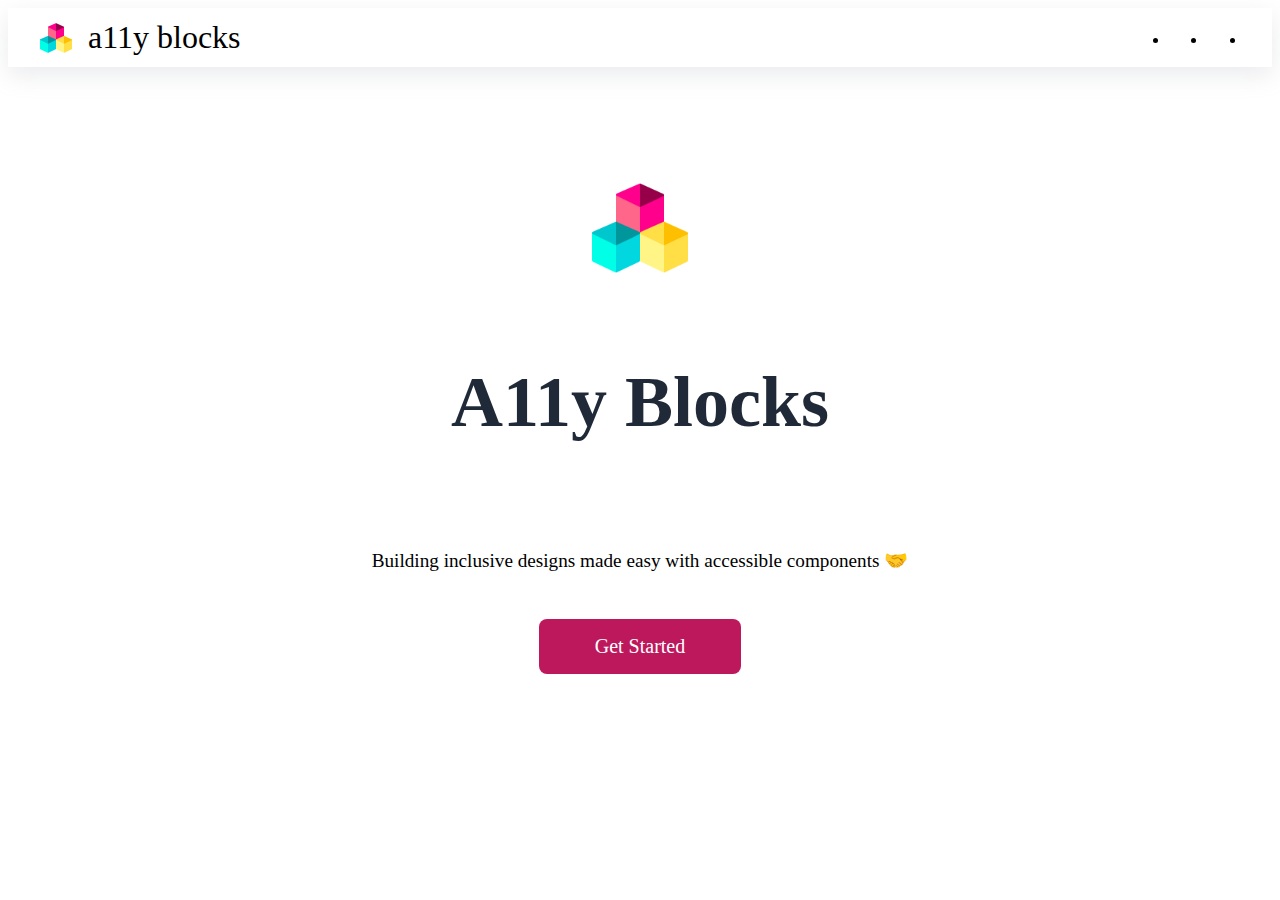
<file: index.html>
<!DOCTYPE html>
<html lang="en">

<head>
    <meta charset="UTF-8" />
    <meta http-equiv="X-UA-Compatible" content="IE=edge" />
    <meta name="viewport" content="width=device-width, initial-scale=1.0" />
    <link rel="icon" type="image/x-icon" href="./intersection.ico" />
    <title>A11y Blocks</title>
    <link rel="stylesheet" href="./components/css/style.css" />
    <link rel="icon" href="./assets/favicon.ico" type="image/x-icon" />
    <link rel="icon" type="image/png" sizes="32x32" href="./assets/favicon-32x32.png">
    <link rel="icon" type="image/png" sizes="16x16" href="./assets/favicon-16x16.png">
</head>

<body>

    <header class="header">
        <div class="header-info-wrapper">
            <div class="logo">
                <img src="./assets/logo.png" alt="" class="logo-img">
                <span class="logo-title">a11y blocks</span>
            </div>

            <nav>
                <ul class="navigation list-style-none list-inline">
                    <li><a href="https://github.com/siddhigate" class="nav-link" target="_blank"> <i
                                class="fab fa-github"></i>
                        </a></li>
                    <li><a href="https://twitter.com/SiddhiGate" class="nav-link" target="_blank"> <i
                                class="fab fa-twitter"></i>
                        </a></li>
                    <li><a href="https://www.linkedin.com/in/siddhigate/" class="nav-link" target="_blank"> <i
                                class="fab fa-linkedin"></i> </a></li>
                </ul>
            </nav>
        </div>
    </header>

    <main class="main">
        <div class="main-info">
            <h1 class="h1">
                A11y Blocks
            </h1>
            <p class="desc">
                Building inclusive designs made easy with accessible components 🤝
            </p>
            <a href="./components/tabs/" class="main-cta">
                Get Started
            </a>
            <img src="./assets/logo.png" alt=""/>
        </div>
    </main>
</body>

</html>
</file>
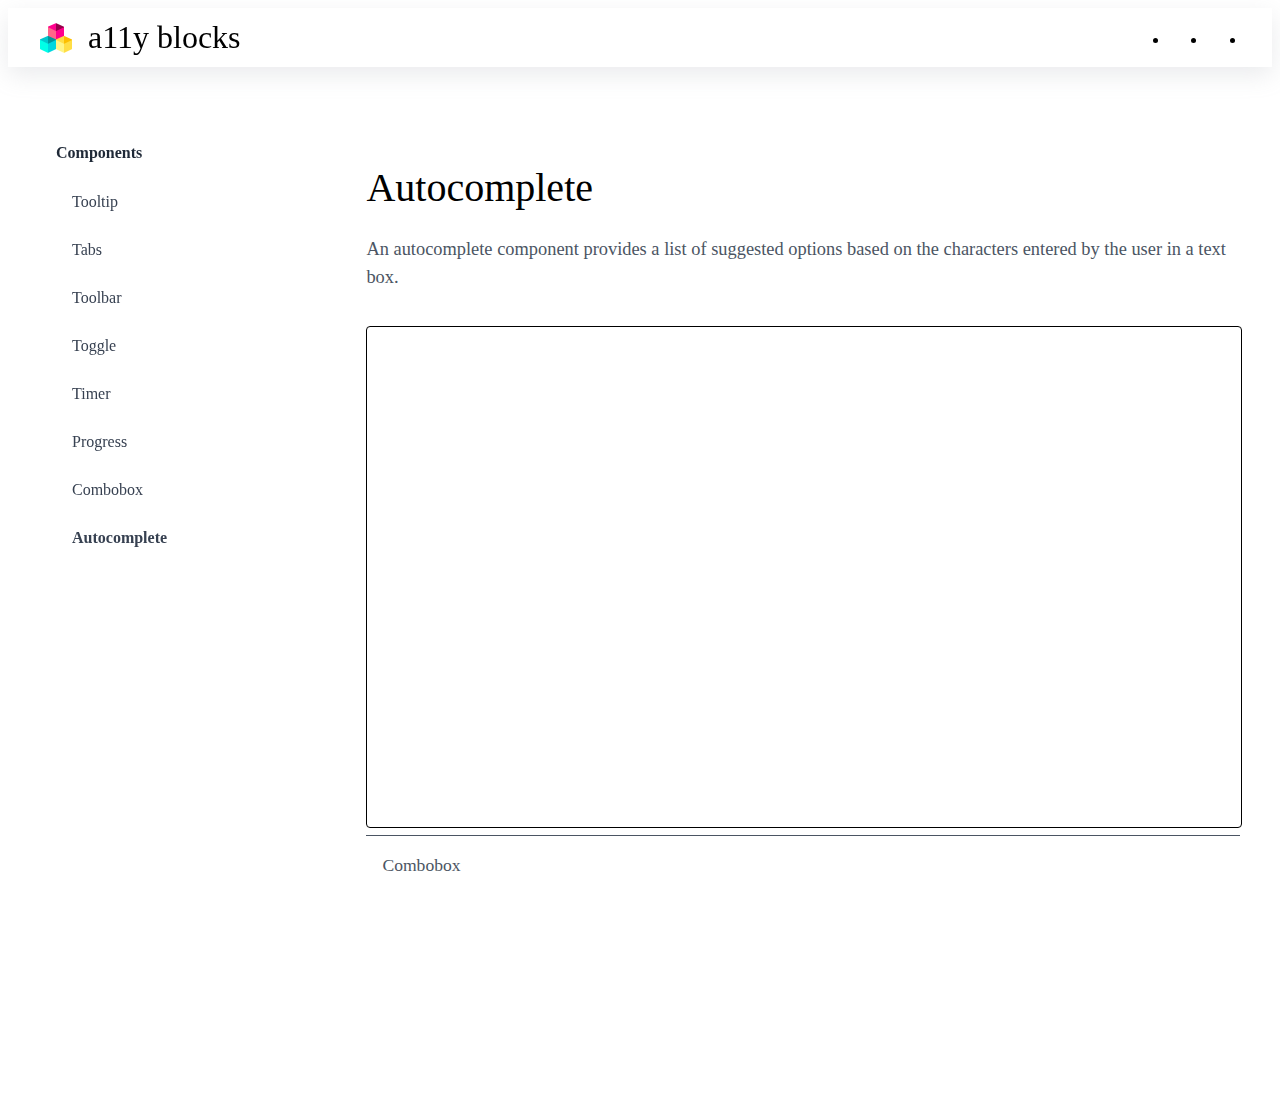
<file: components/autocomplete/index.html>
<!DOCTYPE html>
<html lang="en">

<head>
    <meta charset="UTF-8">
    <meta http-equiv="X-UA-Compatible" content="IE=edge">
    <meta name="viewport" content="width=device-width, initial-scale=1.0">
    <title>A11y Blocks - Tooltip</title>
    <link rel="stylesheet" href="../css/style.css">
    <link rel="icon" href="../../assets/favicon.ico" type="image/x-icon" />
</head>

<body>
    <a href="#main" class="skip-link">Skip to main content</a>
    <header class="header">
        <div class="header-info-wrapper">

            <div class="logo">
                <button class="sidebar-toggle" aria-controls="primary-navigation">
                    <span class="sr-only" aria-expanded="false">Components</span>
                </button>
                <img src="../../assets/logo.png" alt="" class="logo-img">
                <span class="logo-title">a11y blocks</span>
            </div>

            <nav>
                <ul class="navigation list-style-none list-inline">
                    <li><a href="https://github.com/siddhigate" class="nav-link" target="_blank"> <i
                                class="fab fa-github"></i>
                        </a></li>
                    <li><a href="https://twitter.com/SiddhiGate" class="nav-link" target="_blank"> <i
                                class="fab fa-twitter"></i>
                        </a></li>
                    <li><a href="https://www.linkedin.com/in/siddhigate/" class="nav-link" target="_blank"> <i
                                class="fab fa-linkedin"></i> </a></li>
                </ul>
            </nav>
        </div>
    </header>


    <div class="docs-container">
        <div id="components-navigation" class="sidebar" data-visible="false">
            <div class="sidebar-list-sub">
                <div class="list-heading">Components</div>
                <ul class="list">
                    <a href="../tooltip/" class="link">
                        <li class="list-item">Tooltip </li>
                    </a>
                    <a href="../tabs/" class="link">
                        <li class="list-item">Tabs </li>
                    </a>
                    <a href="../toolbar/" class="link">
                        <li class="list-item">Toolbar </li>
                    </a>
                    <a href="../toggle/" class="link">
                        <li class="list-item">Toggle </li>
                    </a>
                    <a href="../timer/" class="link">
                        <li class="list-item">Timer </li>
                    </a>
                    <a href="../progress/" class="link">
                        <li class="list-item">Progress </li>
                    </a>
                    <a href="../combobox/" class="link">
                        <li class="list-item">Combobox </li>
                    </a>
                    <a href="../autocomplete/" class="link link-active">
                        <li class="list-item">Autocomplete </li>
                    </a>
                </ul>
            </div>
        </div>

        <main class="docs-main" id="main">
            <h1 class="h1">Autocomplete</h1>
            <p class="desc">An autocomplete component provides a list of suggested options based on the characters
                entered by the user in a text box.</p>

            <iframe src="https://codesandbox.io/embed/autocomplete-tkjsr0?fontsize=14&hidenavigation=1&theme=dark"
                style="width:100%; height:500px; border:1px solid black; border-radius: 4px; overflow:hidden;"
                title="autocomplete code example"
                allow="accelerometer; ambient-light-sensor; camera; encrypted-media; geolocation; gyroscope; hid; microphone; midi; payment; usb; vr; xr-spatial-tracking"
                sandbox="allow-forms allow-modals allow-popups allow-presentation allow-same-origin allow-scripts"></iframe>

            <footer class="footer">
                <a href="../combobox/" class="link">Combobox</a>
            </footer>
        </main>
    </div>

    <script src="../js/app.js"></script>
</body>

</html>
</file>
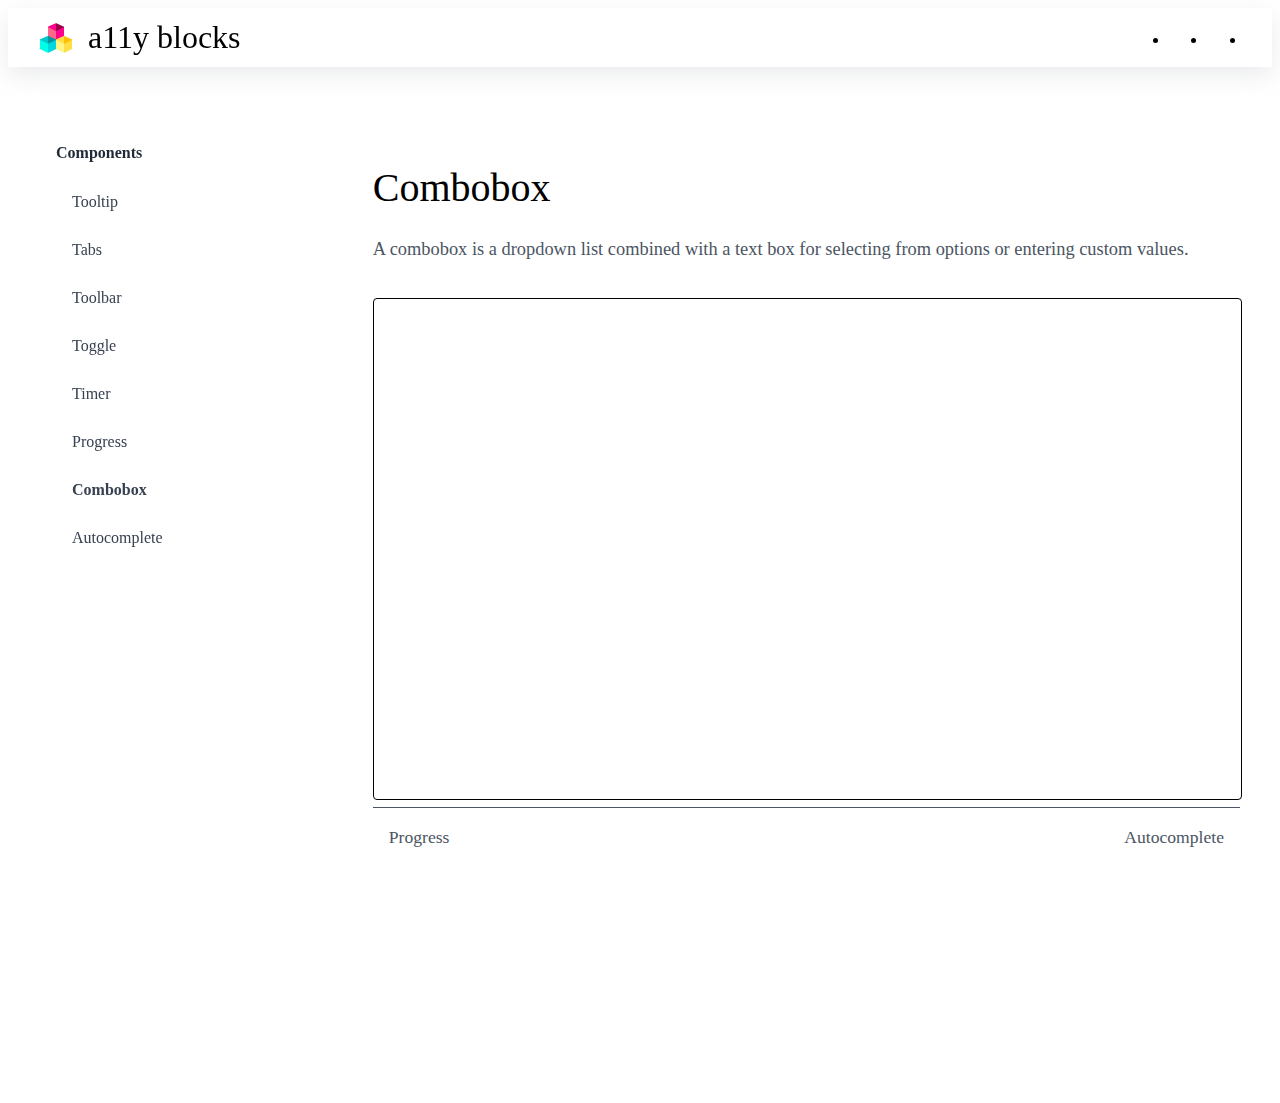
<file: components/combobox/index.html>
<!DOCTYPE html>
<html lang="en">

<head>
    <meta charset="UTF-8">
    <meta http-equiv="X-UA-Compatible" content="IE=edge">
    <meta name="viewport" content="width=device-width, initial-scale=1.0">
    <title>A11y Blocks - Tooltip</title>
    <link rel="stylesheet" href="../css/style.css">
    <link rel="icon" href="../../assets/favicon.ico" type="image/x-icon" />
</head>

<body>
    <a href="#main" class="skip-link">Skip to main content</a>
    <header class="header">
        <div class="header-info-wrapper">
            <div class="logo">
                <button class="sidebar-toggle" aria-controls="primary-navigation">
                    <span class="sr-only" aria-expanded="false">Components</span>
                </button>
                <img src="../../assets/logo.png" alt="" class="logo-img">
                <span class="logo-title">a11y blocks</span>
            </div>


            <nav>
                <ul class="navigation list-style-none list-inline">
                    <li><a href="https://github.com/siddhigate" class="nav-link" target="_blank"> <i
                                class="fab fa-github"></i>
                        </a></li>
                    <li><a href="https://twitter.com/SiddhiGate" class="nav-link" target="_blank"> <i
                                class="fab fa-twitter"></i>
                        </a></li>
                    <li><a href="https://www.linkedin.com/in/siddhigate/" class="nav-link" target="_blank"> <i
                                class="fab fa-linkedin"></i> </a></li>
                </ul>
            </nav>
        </div>
    </header>


    <div class="docs-container">
        <div id="components-navigation" class="sidebar" data-visible="false">
            <div class="sidebar-list-sub">
                <div class="list-heading">Components</div>
                <ul class="list">
                    <a href="../tooltip/" class="link">
                        <li class="list-item">Tooltip </li>
                    </a>
                    <a href="../tabs/" class="link">
                        <li class="list-item">Tabs </li>
                    </a>
                    <a href="../toolbar/" class="link">
                        <li class="list-item">Toolbar </li>
                    </a>
                    <a href="../toggle/" class="link">
                        <li class="list-item">Toggle </li>
                    </a>
                    <a href="../timer/" class="link">
                        <li class="list-item">Timer </li>
                    </a>
                    <a href="../progress/" class="link">
                        <li class="list-item">Progress </li>
                    </a>
                    <a href="../combobox/" class="link link-active">
                        <li class="list-item">Combobox </li>
                    </a>
                    <a href="../autocomplete/" class="link">
                        <li class="list-item">Autocomplete </li>
                    </a>
                </ul>
            </div>
        </div>

        <main class="docs-main" id="main">
            <h1 class="h1">Combobox</h1>
            <p class="desc">A combobox is a dropdown list combined with a text box for selecting from options or
                entering custom values. </p>

            <iframe src="https://codesandbox.io/embed/combobox-9iuxn6?fontsize=14&hidenavigation=1&theme=dark"
                style="width:100%; height:500px; border:1px solid black; border-radius: 4px; overflow:hidden;" title="combobox code example"
                allow="accelerometer; ambient-light-sensor; camera; encrypted-media; geolocation; gyroscope; hid; microphone; midi; payment; usb; vr; xr-spatial-tracking"
                sandbox="allow-forms allow-modals allow-popups allow-presentation allow-same-origin allow-scripts"></iframe>

            <footer class="footer">
                <a href="../progress/" class="link">Progress</a>
                <a href="../autocomplete/" class="link">Autocomplete </a>
            </footer>
        </main>
    </div>

    <script src="../js/app.js"></script>
</body>

</html>
</file>
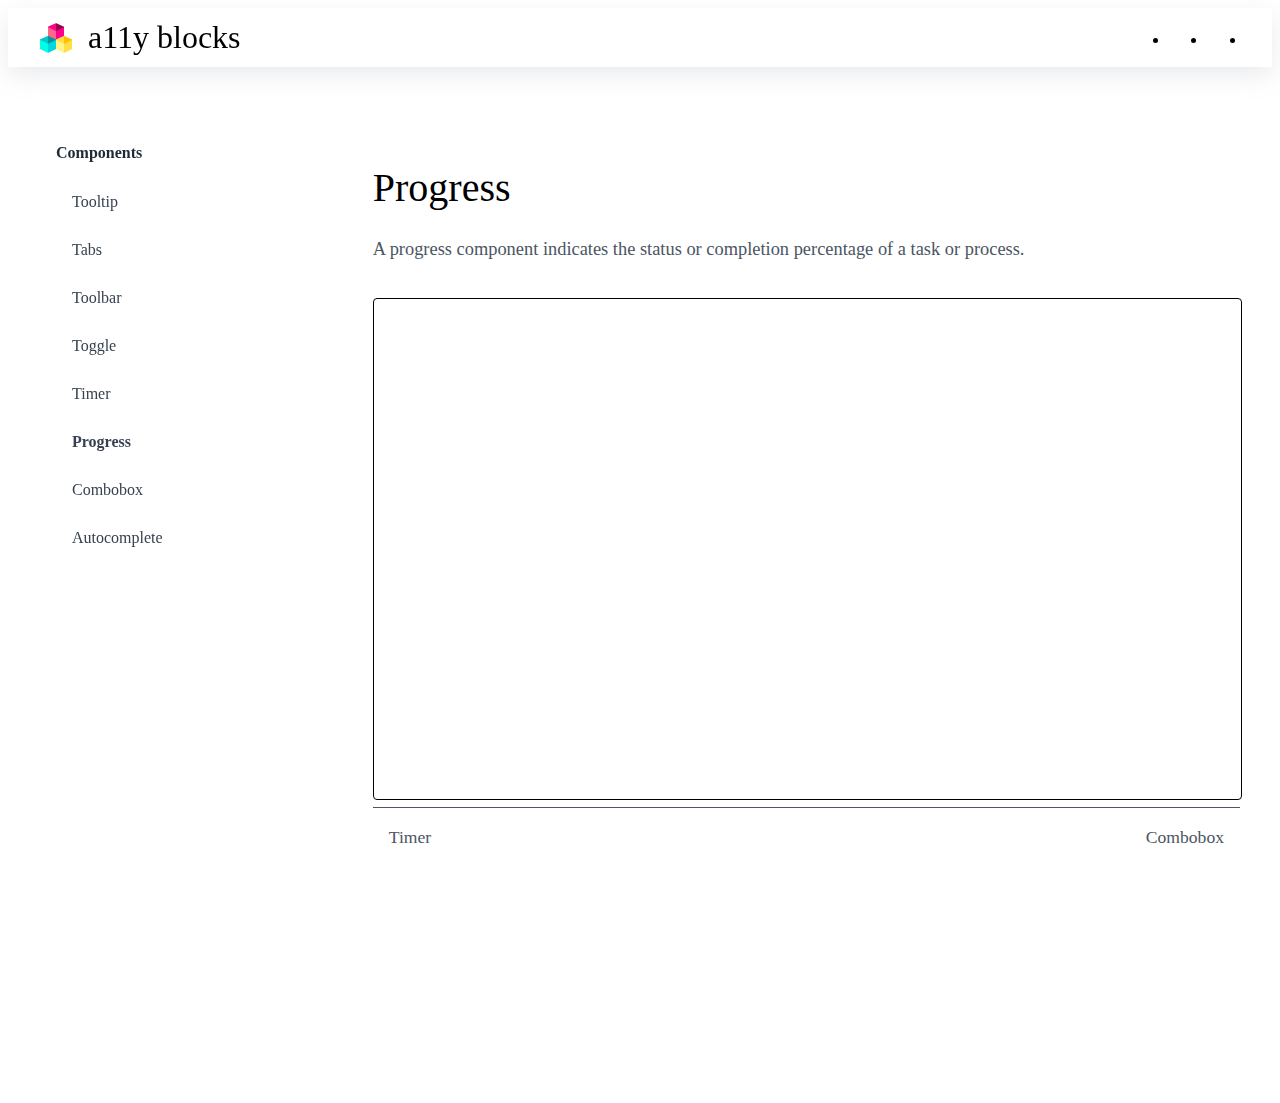
<file: components/progress/index.html>
<!DOCTYPE html>
<html lang="en">

<head>
    <meta charset="UTF-8">
    <meta http-equiv="X-UA-Compatible" content="IE=edge">
    <meta name="viewport" content="width=device-width, initial-scale=1.0">
    <title>A11y Blocks - Tooltip</title>
    <link rel="stylesheet" href="../css/style.css">
    <link rel="icon" href="../../assets/favicon.ico" type="image/x-icon" />
</head>

<body>
    <a href="#main" class="skip-link">Skip to main content</a>
    <header class="header">
        <div class="header-info-wrapper">
            <div class="logo">
                <button class="sidebar-toggle" aria-controls="primary-navigation">
                    <span class="sr-only" aria-expanded="false">Components</span>
                </button>
                <img src="../../assets/logo.png" alt="" class="logo-img">
                <span class="logo-title">a11y blocks</span>
            </div>

            <nav>
                <ul class="navigation list-style-none list-inline">
                    <li><a href="https://github.com/siddhigate" class="nav-link" target="_blank"> <i
                                class="fab fa-github"></i>
                        </a></li>
                    <li><a href="https://twitter.com/SiddhiGate" class="nav-link" target="_blank"> <i
                                class="fab fa-twitter"></i>
                        </a></li>
                    <li><a href="https://www.linkedin.com/in/siddhigate/" class="nav-link" target="_blank"> <i
                                class="fab fa-linkedin"></i> </a></li>
                </ul>
            </nav>
        </div>
    </header>


    <div class="docs-container">
        <div id="components-navigation" class="sidebar" data-visible="false">
            <div class="sidebar-list-sub">
                <div class="list-heading">Components</div>
                <ul class="list">
                    <a href="../tooltip/" class="link">
                        <li class="list-item">Tooltip </li>
                    </a>
                    <a href="../tabs/" class="link">
                        <li class="list-item">Tabs </li>
                    </a>
                    <a href="../toolbar/" class="link">
                        <li class="list-item">Toolbar </li>
                    </a>
                    <a href="../toggle/" class="link">
                        <li class="list-item">Toggle </li>
                    </a>
                    <a href="../timer/" class="link">
                        <li class="list-item">Timer </li>
                    </a>
                    <a href="../progress/" class="link link-active">
                        <li class="list-item">Progress </li>
                    </a>
                    <a href="../combobox/" class="link">
                        <li class="list-item">Combobox </li>
                    </a>
                    <a href="../autocomplete/" class="link">
                        <li class="list-item">Autocomplete </li>
                    </a>
                </ul>
            </div>
        </div>

        <main class="docs-main" id="main">
            <h1 class="h1">Progress</h1>
            <p class="desc">A progress component indicates the status or completion percentage of a task or process.</p>

            <iframe src="https://codesandbox.io/embed/progress-kun09w?fontsize=14&hidenavigation=1&theme=dark"
                style="width:100%; height:500px; border:1px solid black; border-radius: 4px; overflow:hidden;"
                title="progress code example"
                allow="accelerometer; ambient-light-sensor; camera; encrypted-media; geolocation; gyroscope; hid; microphone; midi; payment; usb; vr; xr-spatial-tracking"
                sandbox="allow-forms allow-modals allow-popups allow-presentation allow-same-origin allow-scripts"></iframe>

            <footer class="footer">
                <a href="../timer/" class="link">Timer</a>
                <a href="../combobox/" class="link">Combobox </a>
            </footer>
        </main>
    </div>

    <script src="../js/app.js"></script>
</body>

</html>
</file>
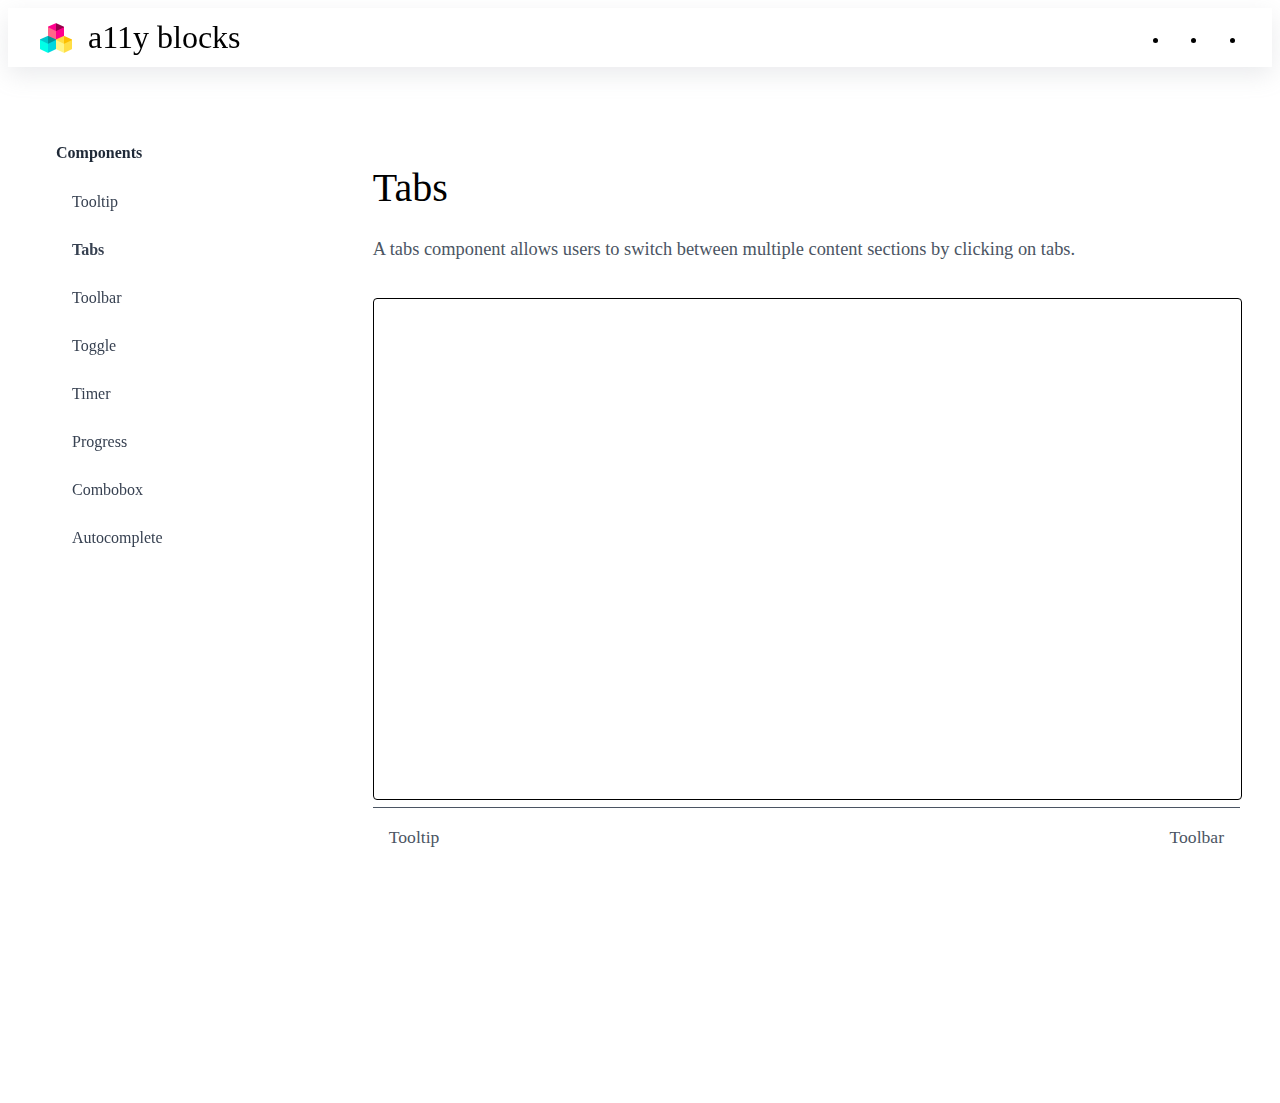
<file: components/tabs/index.html>
<!DOCTYPE html>
<html lang="en">

<head>
    <meta charset="UTF-8">
    <meta http-equiv="X-UA-Compatible" content="IE=edge">
    <meta name="viewport" content="width=device-width, initial-scale=1.0">
    <title>A11y Blocks - Tooltip</title>
    <link rel="stylesheet" href="../css/style.css">
    <link rel="icon" href="../../assets/favicon.ico" type="image/x-icon" />
</head>

<body>
    <a href="#main" class="skip-link">Skip to main content</a>
    <header class="header">
        <div class="header-info-wrapper">
            <div class="logo">
                <button class="sidebar-toggle" aria-controls="primary-navigation">
                    <span class="sr-only" aria-expanded="false">Components</span>
                </button>
                <img src="../../assets/logo.png" alt="" class="logo-img">
                <span class="logo-title">a11y blocks</span>
            </div>


            <nav>
                <ul class="navigation list-style-none list-inline">
                    <li><a href="https://github.com/siddhigate" class="nav-link" target="_blank"> <i
                                class="fab fa-github"></i>
                        </a></li>
                    <li><a href="https://twitter.com/SiddhiGate" class="nav-link" target="_blank"> <i
                                class="fab fa-twitter"></i>
                        </a></li>
                    <li><a href="https://www.linkedin.com/in/siddhigate/" class="nav-link" target="_blank"> <i
                                class="fab fa-linkedin"></i> </a></li>
                </ul>
            </nav>
        </div>
    </header>


    <div class="docs-container">
        <div id="components-navigation" class="sidebar" data-visible="false">
            <div class="sidebar-list-sub">
                <div class="list-heading">Components</div>
                <ul class="list">
                    <a href="../tooltip/" class="link">
                        <li class="list-item">Tooltip </li>
                    </a>
                    <a href="../tabs/" class="link link-active">
                        <li class="list-item">Tabs </li>
                    </a>
                    <a href="../toolbar/" class="link">
                        <li class="list-item">Toolbar </li>
                    </a>
                    <a href="../toggle/" class="link">
                        <li class="list-item">Toggle </li>
                    </a>
                    <a href="../timer/" class="link">
                        <li class="list-item">Timer </li>
                    </a>
                    <a href="../progress/" class="link">
                        <li class="list-item">Progress </li>
                    </a>
                    <a href="../combobox/" class="link">
                        <li class="list-item">Combobox </li>
                    </a>
                    <a href="../autocomplete/" class="link">
                        <li class="list-item">Autocomplete </li>
                    </a>
                </ul>
            </div>
        </div>

        <main class="docs-main" id="main">
            <h1 class="h1">Tabs</h1>
            <p class="desc">A tabs component allows users to switch between
                multiple content sections by clicking on tabs.</p>


            <iframe src="https://codesandbox.io/embed/tab-list-1uq550?fontsize=14&hidenavigation=1&theme=dark"
                style="width:100%; height:500px; border:1px solid black; border-radius: 4px; overflow:hidden;" title="tabs code example"
                allow="accelerometer; ambient-light-sensor; camera; encrypted-media; geolocation; gyroscope; hid; microphone; midi; payment; usb; vr; xr-spatial-tracking"
                sandbox="allow-forms allow-modals allow-popups allow-presentation allow-same-origin allow-scripts"></iframe>

            <footer class="footer">
                <a href="../tooltip/" class="link">Tooltip</a>
                <a href="../toolbar/" class="link">Toolbar </a>
            </footer>
        </main>
    </div>

    <script src="../js/app.js"></script>
</body>

</html>
</file>
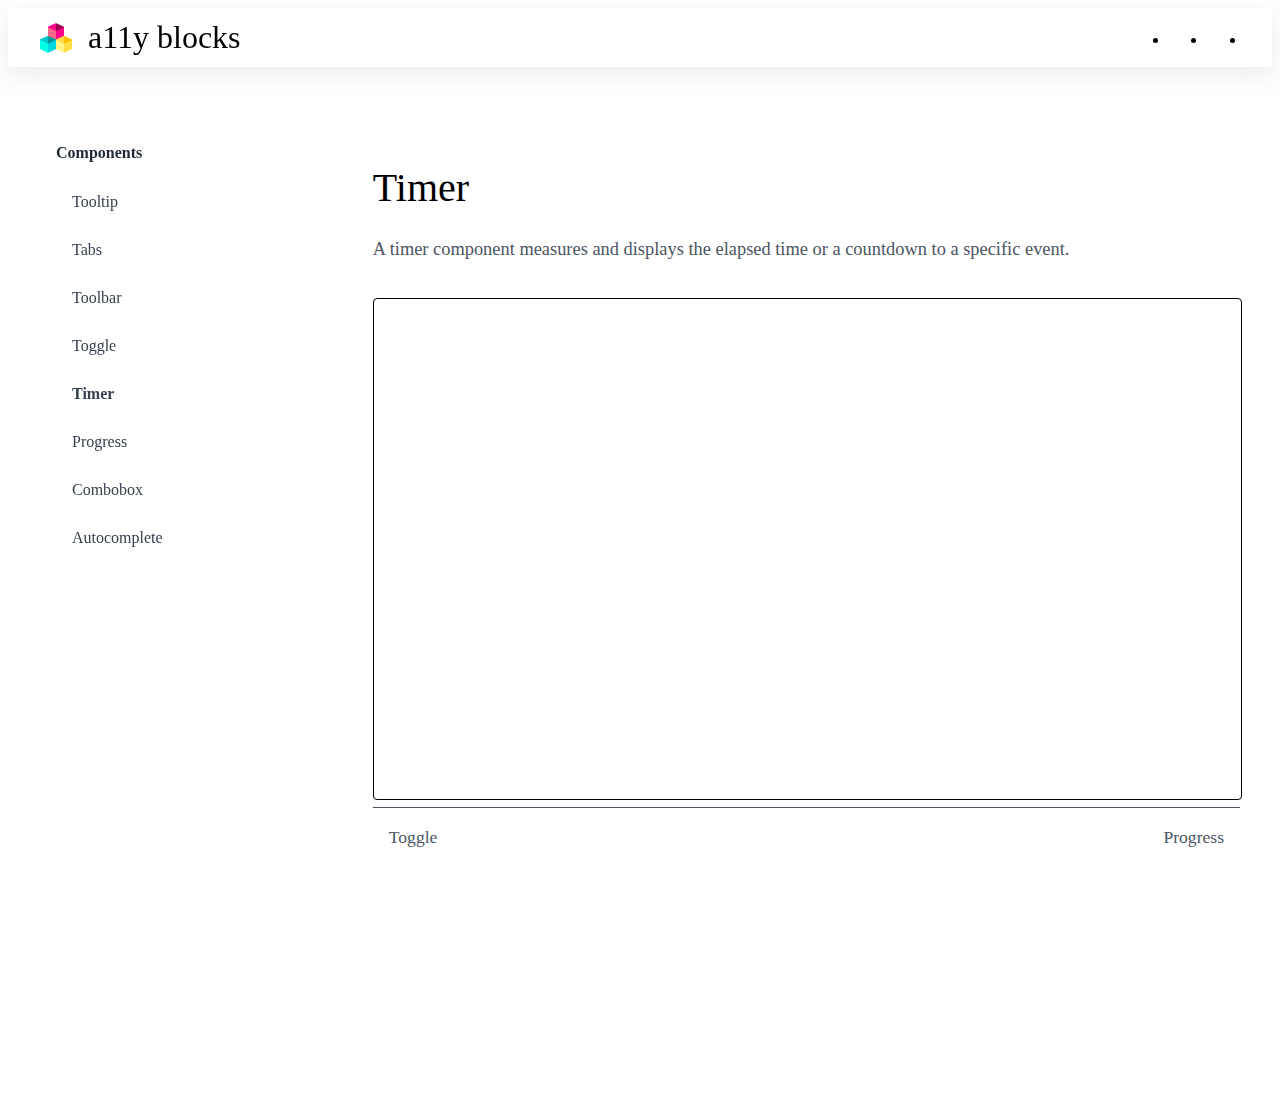
<file: components/timer/index.html>
<!DOCTYPE html>
<html lang="en">

<head>
    <meta charset="UTF-8">
    <meta http-equiv="X-UA-Compatible" content="IE=edge">
    <meta name="viewport" content="width=device-width, initial-scale=1.0">
    <title>A11y Blocks - Tooltip</title>
    <link rel="stylesheet" href="../css/style.css">
    <link rel="icon" href="../../assets/favicon.ico" type="image/x-icon" />
</head>

<body>
    <a href="#main" class="skip-link">Skip to main content</a>
    <header class="header">
        <div class="header-info-wrapper">
            <div class="logo">
                <button class="sidebar-toggle" aria-controls="primary-navigation">
                    <span class="sr-only" aria-expanded="false">Components</span>
                </button>
                <img src="../../assets/logo.png" alt="" class="logo-img">
                <span class="logo-title">a11y blocks</span>
            </div>


            <nav>
                <ul class="navigation list-style-none list-inline">
                    <li><a href="https://github.com/siddhigate" class="nav-link" target="_blank"> <i
                                class="fab fa-github"></i>
                        </a></li>
                    <li><a href="https://twitter.com/SiddhiGate" class="nav-link" target="_blank"> <i
                                class="fab fa-twitter"></i>
                        </a></li>
                    <li><a href="https://www.linkedin.com/in/siddhigate/" class="nav-link" target="_blank"> <i
                                class="fab fa-linkedin"></i> </a></li>
                </ul>
            </nav>
        </div>
    </header>


    <div class="docs-container">
        <div id="components-navigation" class="sidebar" data-visible="false">
            <div class="sidebar-list-sub">
                <div class="list-heading">Components</div>
                <ul class="list">
                    <a href="../tooltip/" class="link">
                        <li class="list-item">Tooltip </li>
                    </a>
                    <a href="../tabs/" class="link">
                        <li class="list-item">Tabs </li>
                    </a>
                    <a href="../toolbar/" class="link">
                        <li class="list-item">Toolbar </li>
                    </a>
                    <a href="../toggle/" class="link">
                        <li class="list-item">Toggle </li>
                    </a>
                    <a href="../timer/" class="link link-active">
                        <li class="list-item">Timer </li>
                    </a>
                    <a href="../progress/" class="link">
                        <li class="list-item">Progress </li>
                    </a>
                    <a href="../combobox/" class="link">
                        <li class="list-item">Combobox </li>
                    </a>
                    <a href="../autocomplete/" class="link">
                        <li class="list-item">Autocomplete </li>
                    </a>
                </ul>
            </div>
        </div>

        <main class="docs-main" id="main">
            <h1 class="h1">Timer</h1>
            <p class="desc">A timer component measures and
                displays the elapsed time or a countdown to a specific event.</p>

            <iframe src="https://codesandbox.io/embed/timer-mrupq5?fontsize=14&hidenavigation=1&theme=dark"
                style="width:100%; height:500px; border:1px solid black; border-radius: 4px; overflow:hidden;" title="timer code example"
                allow="accelerometer; ambient-light-sensor; camera; encrypted-media; geolocation; gyroscope; hid; microphone; midi; payment; usb; vr; xr-spatial-tracking"
                sandbox="allow-forms allow-modals allow-popups allow-presentation allow-same-origin allow-scripts"></iframe>

            <footer class="footer">
                <a href="../toggle/" class="link">Toggle</a>
                <a href="../progress/" class="link">Progress </a>
            </footer>
        </main>
    </div>

    <script src="../js/app.js"></script>
</body>

</html>
</file>
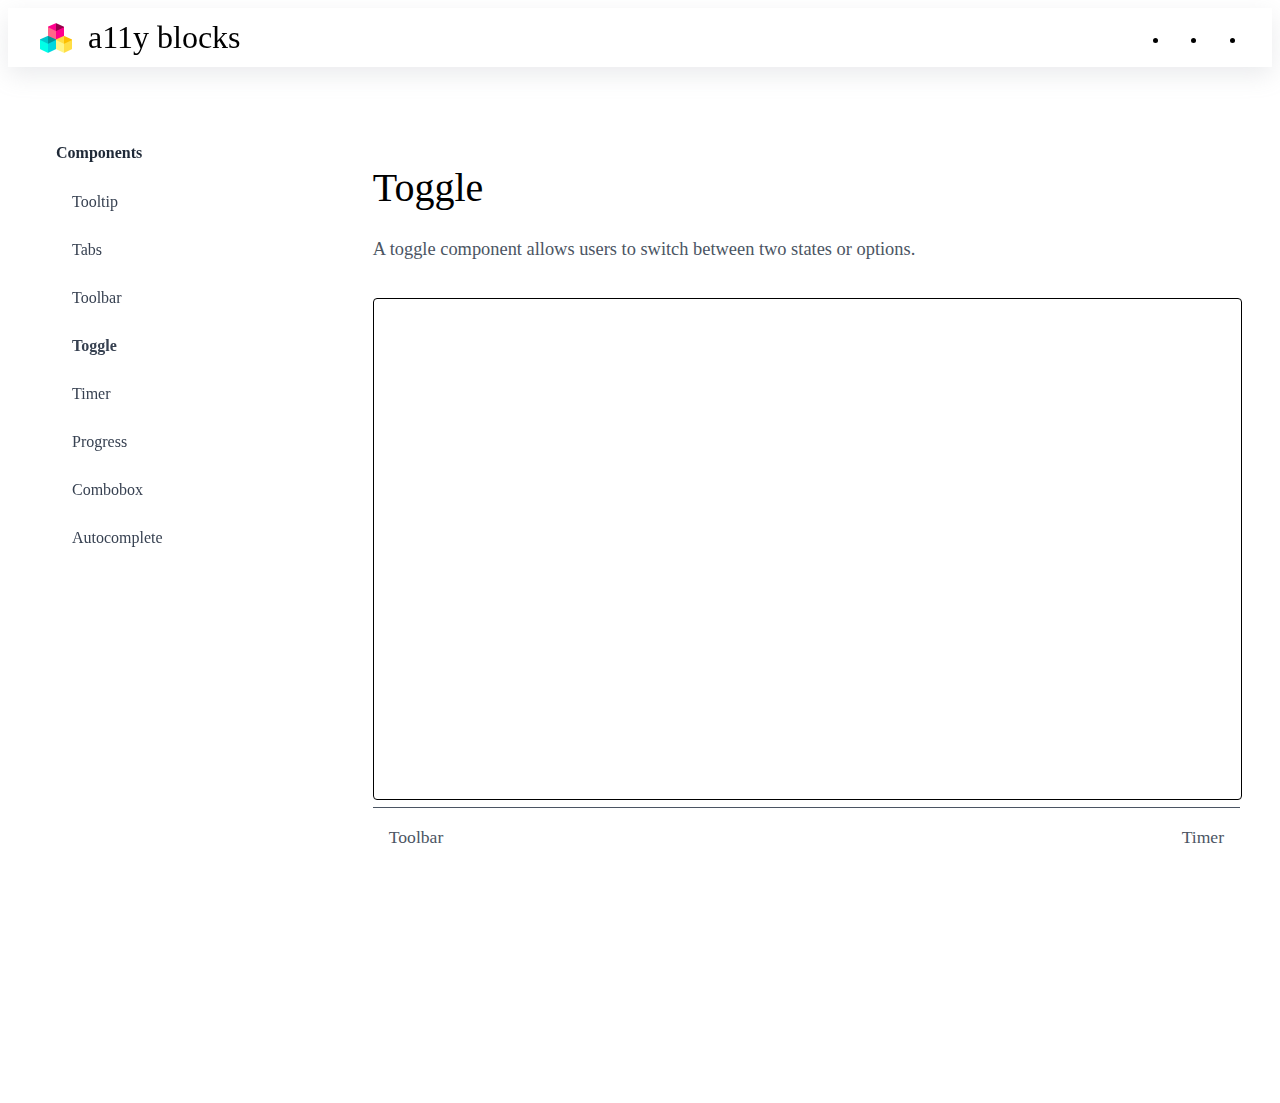
<file: components/toggle/index.html>
<!DOCTYPE html>
<html lang="en">

<head>
    <meta charset="UTF-8">
    <meta http-equiv="X-UA-Compatible" content="IE=edge">
    <meta name="viewport" content="width=device-width, initial-scale=1.0">
    <title>A11y Blocks - Tooltip</title>
    <link rel="stylesheet" href="../css/style.css">
    <link rel="icon" href="../../assets/favicon.ico" type="image/x-icon" />
</head>

<body>
    <a href="#main" class="skip-link">Skip to main content</a>
    <header class="header">
        <div class="header-info-wrapper">
            <div class="logo">
                <button class="sidebar-toggle" aria-controls="primary-navigation">
                    <span class="sr-only" aria-expanded="false">Components</span>
                </button>
                <img src="../../assets/logo.png" alt="" class="logo-img">
                <span class="logo-title">a11y blocks</span>
            </div>


            <nav>
                <ul class="navigation list-style-none list-inline">
                    <li><a href="https://github.com/siddhigate" class="nav-link" target="_blank"> <i
                                class="fab fa-github"></i>
                        </a></li>
                    <li><a href="https://twitter.com/SiddhiGate" class="nav-link" target="_blank"> <i
                                class="fab fa-twitter"></i>
                        </a></li>
                    <li><a href="https://www.linkedin.com/in/siddhigate/" class="nav-link" target="_blank"> <i
                                class="fab fa-linkedin"></i> </a></li>
                </ul>
            </nav>
        </div>
    </header>


    <div class="docs-container">
        <div id="components-navigation" class="sidebar" data-visible="false">
            <div class="sidebar-list-sub">
                <div class="list-heading">Components</div>
                <ul class="list">
                    <a href="../tooltip/" class="link">
                        <li class="list-item">Tooltip </li>
                    </a>
                    <a href="../tabs/" class="link">
                        <li class="list-item">Tabs </li>
                    </a>
                    <a href="../toolbar/" class="link">
                        <li class="list-item">Toolbar </li>
                    </a>
                    <a href="../toggle/" class="link">
                        <li class="list-item link-active">Toggle </li>
                    </a>
                    <a href="../timer/" class="link">
                        <li class="list-item">Timer </li>
                    </a>
                    <a href="../progress/" class="link">
                        <li class="list-item">Progress </li>
                    </a>
                    <a href="../combobox/" class="link">
                        <li class="list-item">Combobox </li>
                    </a>
                    <a href="../autocomplete/" class="link">
                        <li class="list-item">Autocomplete </li>
                    </a>
                </ul>
            </div>
        </div>

        <main class="docs-main" id="main">
            <h1 class="h1">Toggle</h1>
            <p class="desc">A toggle component allows users to switch between
                two states or options.</p>

            <iframe src="https://codesandbox.io/embed/toggle-button-gpw5th?fontsize=14&hidenavigation=1&theme=dark"
                style="width:100%; height:500px; border:1px solid black; border-radius: 4px; overflow:hidden;" title="toggle button code example"
                allow="accelerometer; ambient-light-sensor; camera; encrypted-media; geolocation; gyroscope; hid; microphone; midi; payment; usb; vr; xr-spatial-tracking"
                sandbox="allow-forms allow-modals allow-popups allow-presentation allow-same-origin allow-scripts"></iframe>

            <footer class="footer">
                <a href="../toolbar/" class="link">Toolbar</a>
                <a href="../timer/" class="link">Timer </a>
            </footer>
        </main>
    </div>

    <script src="../js/app.js"></script>
</body>

</html>
</file>
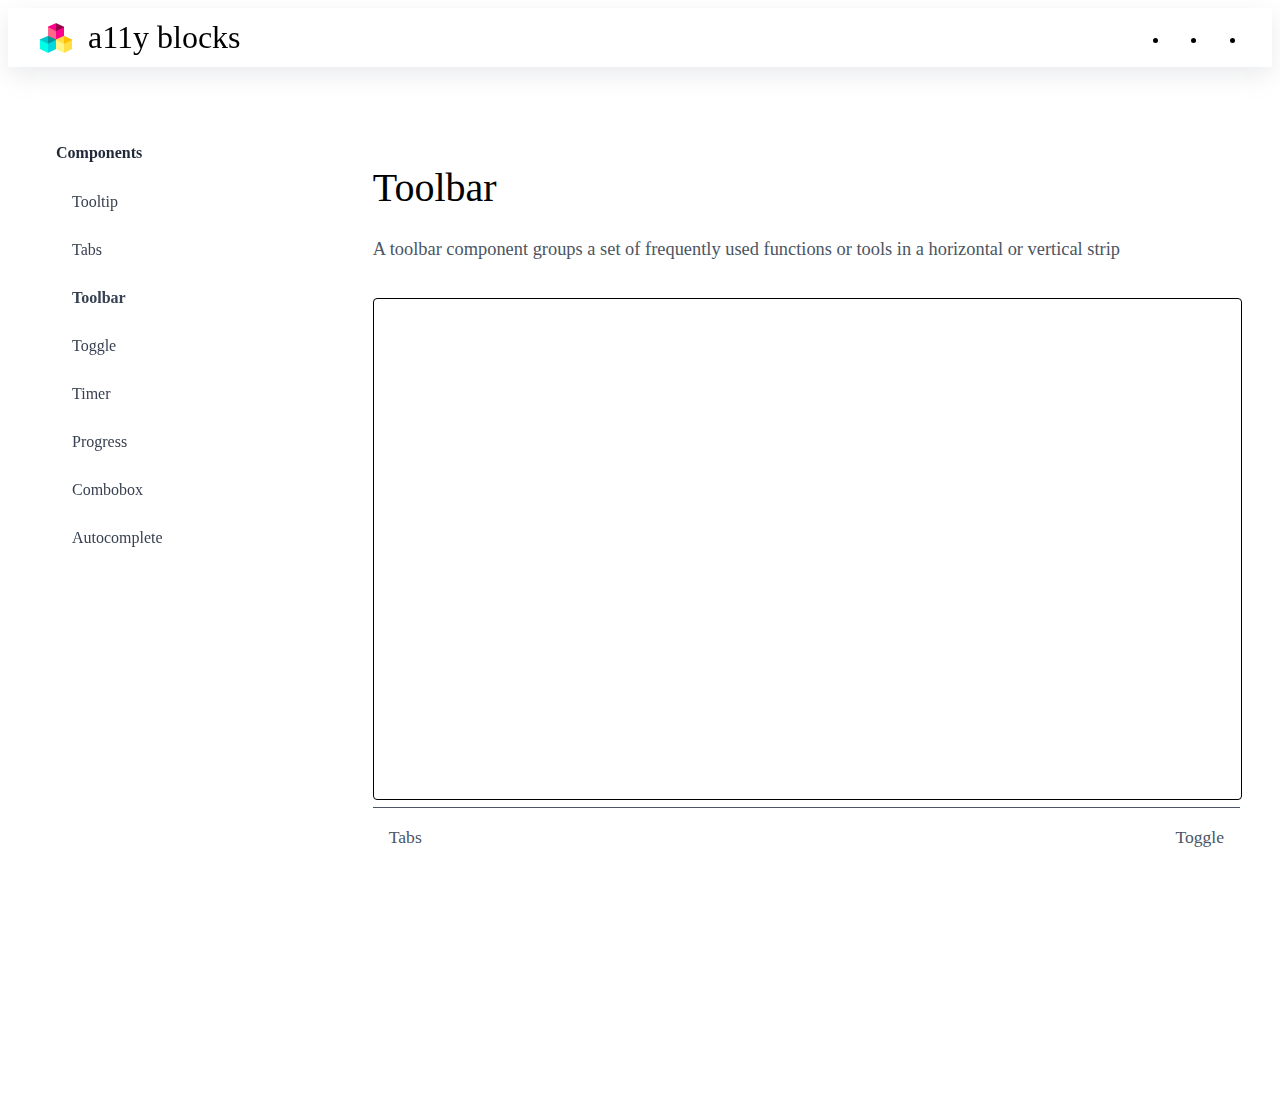
<file: components/toolbar/index.html>
<!DOCTYPE html>
<html lang="en">

<head>
    <meta charset="UTF-8">
    <meta http-equiv="X-UA-Compatible" content="IE=edge">
    <meta name="viewport" content="width=device-width, initial-scale=1.0">
    <title>A11y Blocks - Tooltip</title>
    <link rel="stylesheet" href="../css/style.css">
    <link rel="icon" href="../../assets/favicon.ico" type="image/x-icon" />
</head>

<body>
    <a href="#main" class="skip-link">Skip to main content</a>
    <header class="header">
        <div class="header-info-wrapper">
            <div class="logo">
                <button class="sidebar-toggle" aria-controls="primary-navigation">
                    <span class="sr-only" aria-expanded="false">Components</span>
                </button>
                <img src="../../assets/logo.png" alt="" class="logo-img">
                <span class="logo-title">a11y blocks</span>
            </div>


            <nav>
                <ul class="navigation list-style-none list-inline">
                    <li><a href="https://github.com/siddhigate" class="nav-link" target="_blank"> <i
                                class="fab fa-github"></i>
                        </a></li>
                    <li><a href="https://twitter.com/SiddhiGate" class="nav-link" target="_blank"> <i
                                class="fab fa-twitter"></i>
                        </a></li>
                    <li><a href="https://www.linkedin.com/in/siddhigate/" class="nav-link" target="_blank"> <i
                                class="fab fa-linkedin"></i> </a></li>
                </ul>
            </nav>
        </div>
    </header>


    <div class="docs-container">
        <div id="components-navigation" class="sidebar" data-visible="false">
            <div class="sidebar-list-sub">
                <div class="list-heading">Components</div>
                <ul class="list">
                    <a href="../tooltip/" class="link">
                        <li class="list-item">Tooltip </li>
                    </a>
                    <a href="../tabs/" class="link">
                        <li class="list-item">Tabs </li>
                    </a>
                    <a href="../toolbar/" class="link link-active">
                        <li class="list-item">Toolbar </li>
                    </a>
                    <a href="../toggle/" class="link">
                        <li class="list-item">Toggle </li>
                    </a>
                    <a href="../timer/" class="link">
                        <li class="list-item">Timer </li>
                    </a>
                    <a href="../progress/" class="link">
                        <li class="list-item">Progress </li>
                    </a>
                    <a href="../combobox/" class="link">
                        <li class="list-item">Combobox </li>
                    </a>
                    <a href="../autocomplete/" class="link">
                        <li class="list-item">Autocomplete </li>
                    </a>
                </ul>
            </div>
        </div>

        <main class="docs-main" id="main">
            <h1 class="h1">Toolbar</h1>
            <p class="desc">A toolbar component groups a set of frequently
                used functions or tools in a horizontal or vertical strip</p>

            <iframe src="https://codesandbox.io/embed/toolbar-4jxicc?fontsize=14&hidenavigation=1&theme=dark"
                style="width:100%; height:500px; border:1px solid black; border-radius: 4px; overflow:hidden;" 
                title="toolbar code example"
                allow="accelerometer; ambient-light-sensor; camera; encrypted-media; geolocation; gyroscope; hid; microphone; midi; payment; usb; vr; xr-spatial-tracking"
                sandbox="allow-forms allow-modals allow-popups allow-presentation allow-same-origin allow-scripts"></iframe>

            <footer class="footer">
                <a href="../tabs/" class="link">Tabs</a>
                <a href="../toggle/" class="link">Toggle </a>
            </footer>
        </main>
    </div>

    <script src="../js/app.js"></script>
</body>

</html>
</file>
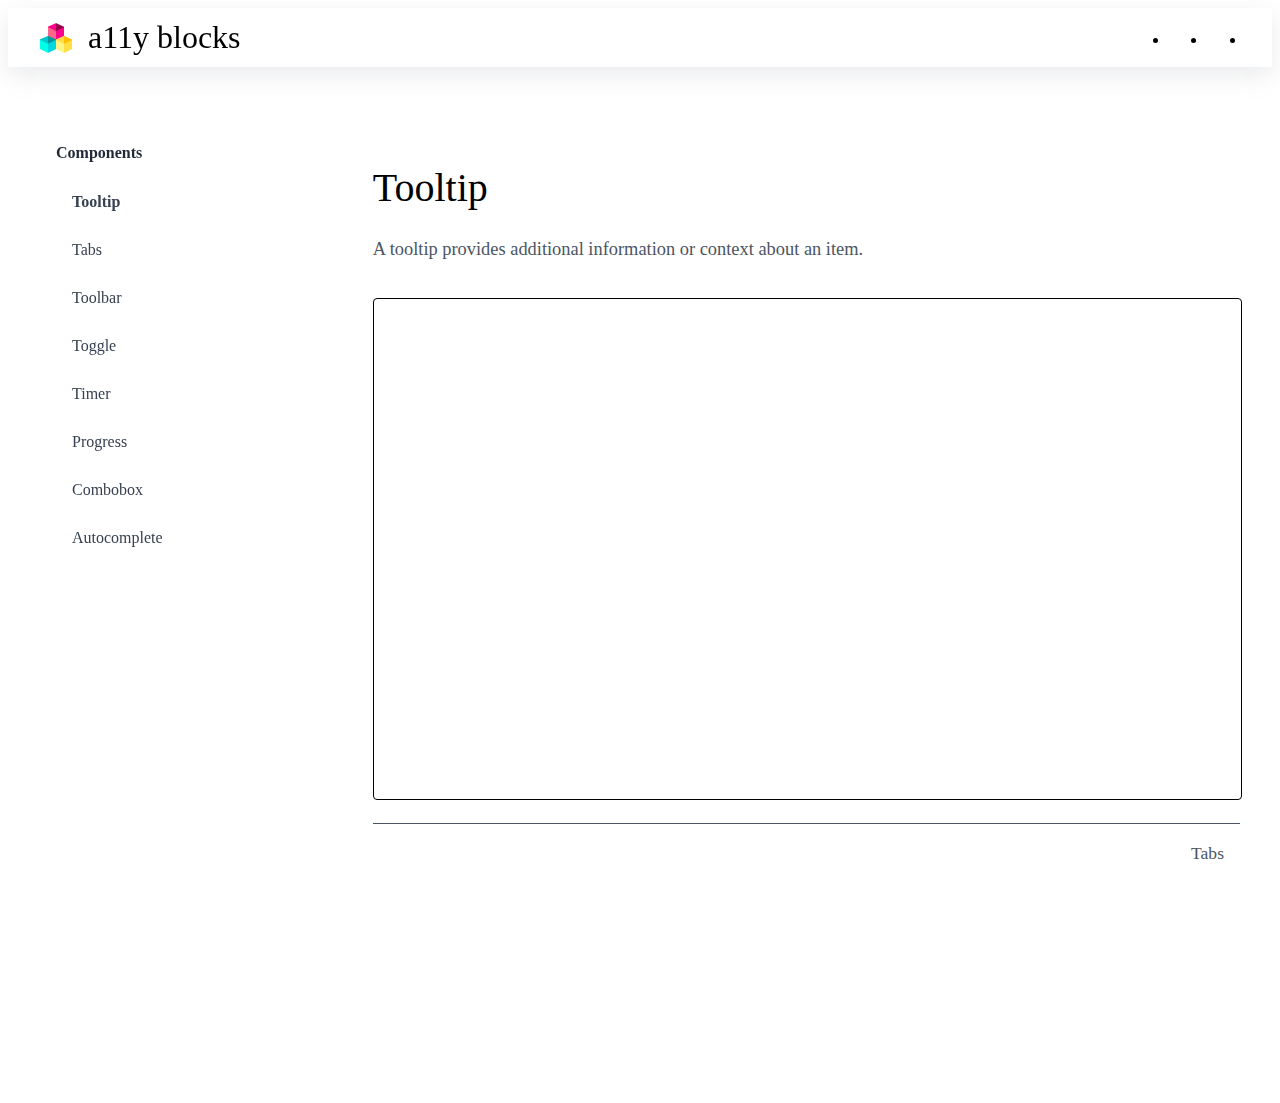
<file: components/tooltip/index.html>
<!DOCTYPE html>
<html lang="en">

<head>
    <meta charset="UTF-8">
    <meta http-equiv="X-UA-Compatible" content="IE=edge">
    <meta name="viewport" content="width=device-width, initial-scale=1.0">
    <title>A11y Blocks - Tooltip</title>
    <link rel="stylesheet" href="../css/style.css">
    <link rel="icon" href="../../assets/favicon.ico" type="image/x-icon" />
</head>

<body>
    <a href="#main" class="skip-link">Skip to main content</a>
    <header class="header">
        <div class="header-info-wrapper">
            <div class="logo">
                <button class="sidebar-toggle" aria-controls="primary-navigation">
                    <span class="sr-only" aria-expanded="false">Components</span>
                </button>
                <img src="../../assets/logo.png" alt="" class="logo-img">
                <span class="logo-title">a11y blocks</span>
            </div>


            <nav>
                <ul class="navigation list-style-none list-inline">
                    <li><a href="https://github.com/siddhigate" class="nav-link" target="_blank"> <i
                                class="fab fa-github"></i>
                        </a></li>
                    <li><a href="https://twitter.com/SiddhiGate" class="nav-link" target="_blank"> <i
                                class="fab fa-twitter"></i>
                        </a></li>
                    <li><a href="https://www.linkedin.com/in/siddhigate/" class="nav-link" target="_blank"> <i
                                class="fab fa-linkedin"></i> </a></li>
                </ul>
            </nav>
        </div>
    </header>


    <div class="docs-container">
        <div id="components-navigation" class="sidebar" data-visible="false">
            <div class="sidebar-list-sub">
                <div class="list-heading">Components</div>
                <ul class="list">
                    <a href="../tooltip/" class="link link-active">
                        <li class="list-item">Tooltip </li>
                    </a>
                    <a href="../tabs/" class="link">
                        <li class="list-item">Tabs </li>
                    </a>
                    <a href="../toolbar/" class="link">
                        <li class="list-item">Toolbar </li>
                    </a>
                    <a href="../toggle/" class="link">
                        <li class="list-item">Toggle </li>
                    </a>
                    <a href="../timer/" class="link">
                        <li class="list-item">Timer </li>
                    </a>
                    <a href="../progress/" class="link">
                        <li class="list-item">Progress </li>
                    </a>
                    <a href="../combobox/" class="link">
                        <li class="list-item">Combobox </li>
                    </a>
                    <a href="../autocomplete/" class="link">
                        <li class="list-item">Autocomplete </li>
                    </a>
                </ul>
            </div>
        </div>

        <main class="docs-main" id="main">
            <h1 class="h1">Tooltip</h1>
            <p class="desc">A tooltip provides additional information or context about an
                item. </p>

            <iframe class="code-snippet"
                src="https://codesandbox.io/embed/tooltip-twg3gb?fontsize=14&hidenavigation=1&theme=dark"
                style="width:100%; height:500px; border: 1px solid black; border-radius: 4px; overflow:hidden;"
                title="tooltip code example"
                allow="accelerometer; ambient-light-sensor; camera; encrypted-media; geolocation; gyroscope; hid; microphone; midi; payment; usb; vr; xr-spatial-tracking"
                sandbox="allow-forms allow-modals allow-popups allow-presentation allow-same-origin allow-scripts"></iframe>

            <footer class="footer">
                <a href="./" class="link"></a>
                <a href="../tabs/" class="link">Tabs </a>
            </footer>
        </main>
    </div>

    <script src="../js/app.js"></script>
</body>

</html>
</file>
<file: components/css/style.css>
@import 'https://upsleek-ui.vercel.app/css/style.css';

@import './base/root.css';

@import './components/demo.css';
@import './components/footer.css';
@import './components/nav.css';
@import './components/sidebar.css';
@import './components/secondarysidebar.css';

@import './pages/docs.css';
@import './pages/landing.css';
</file>
